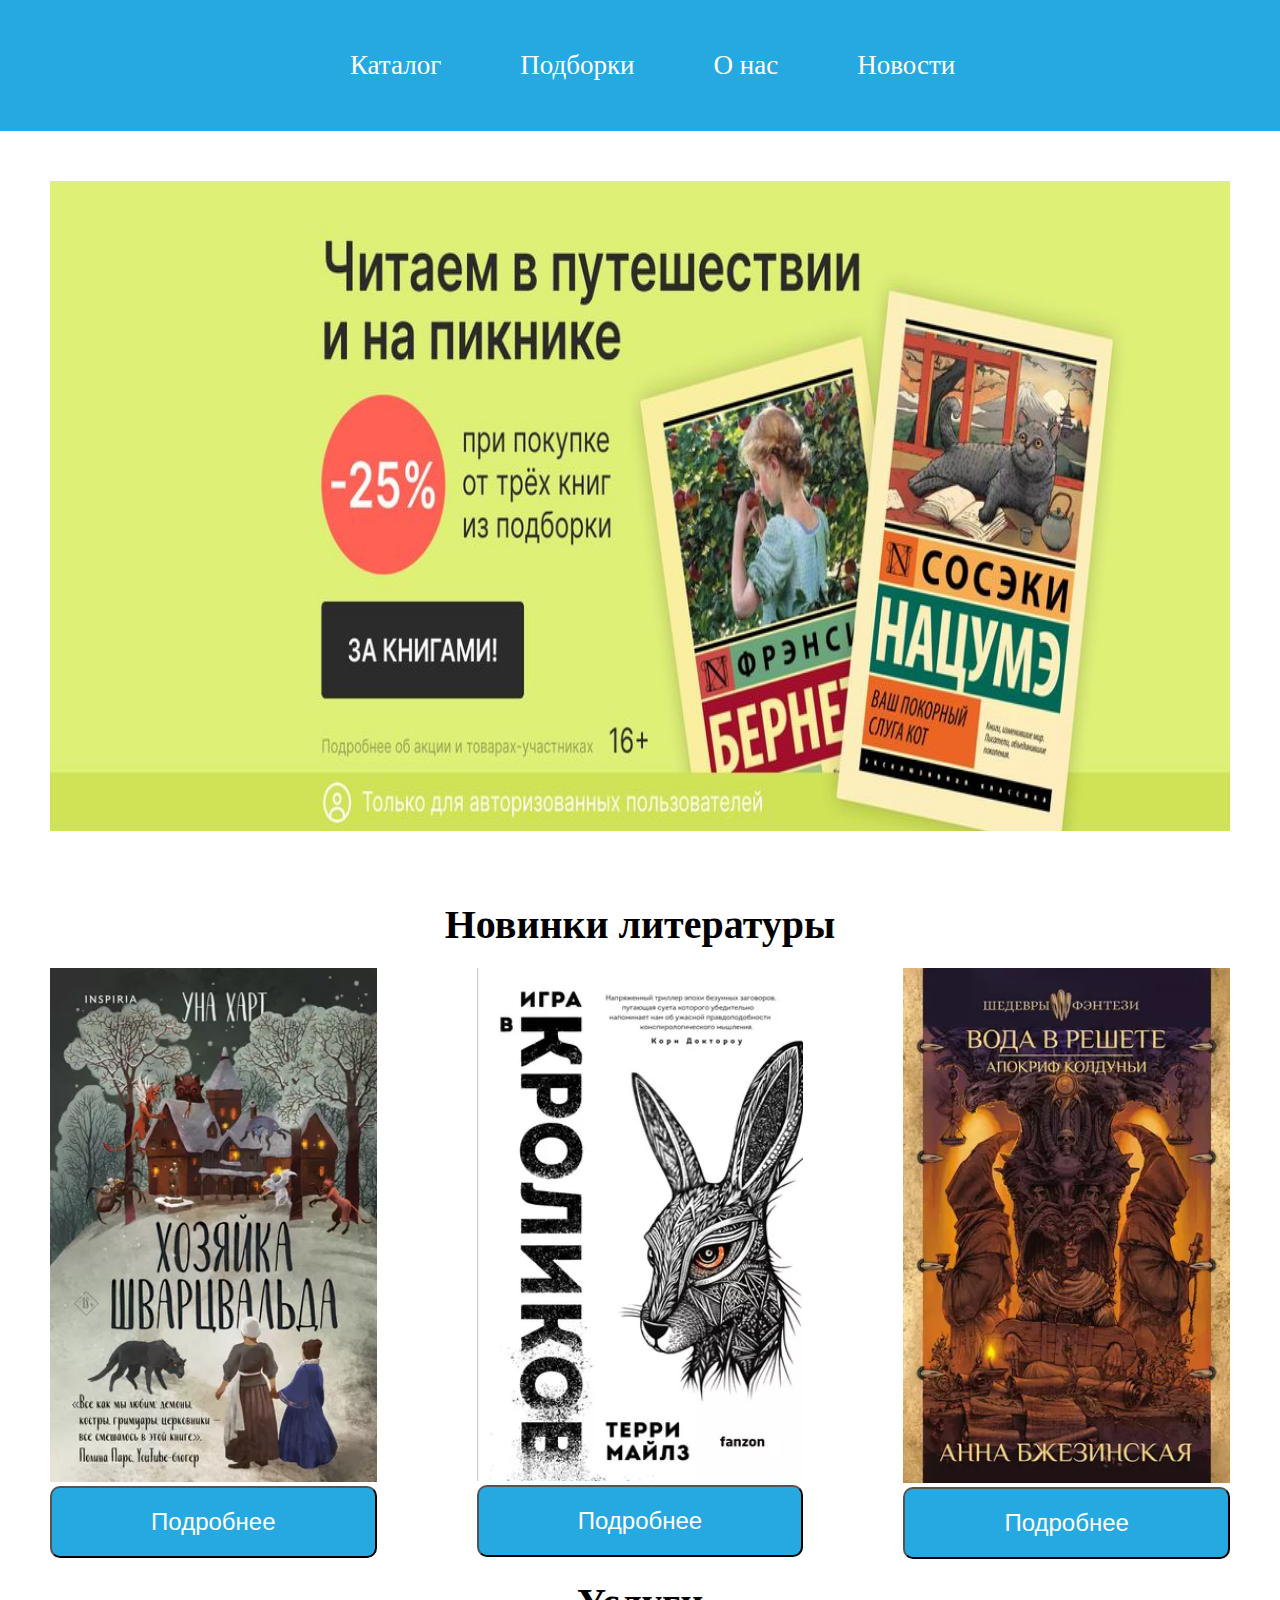
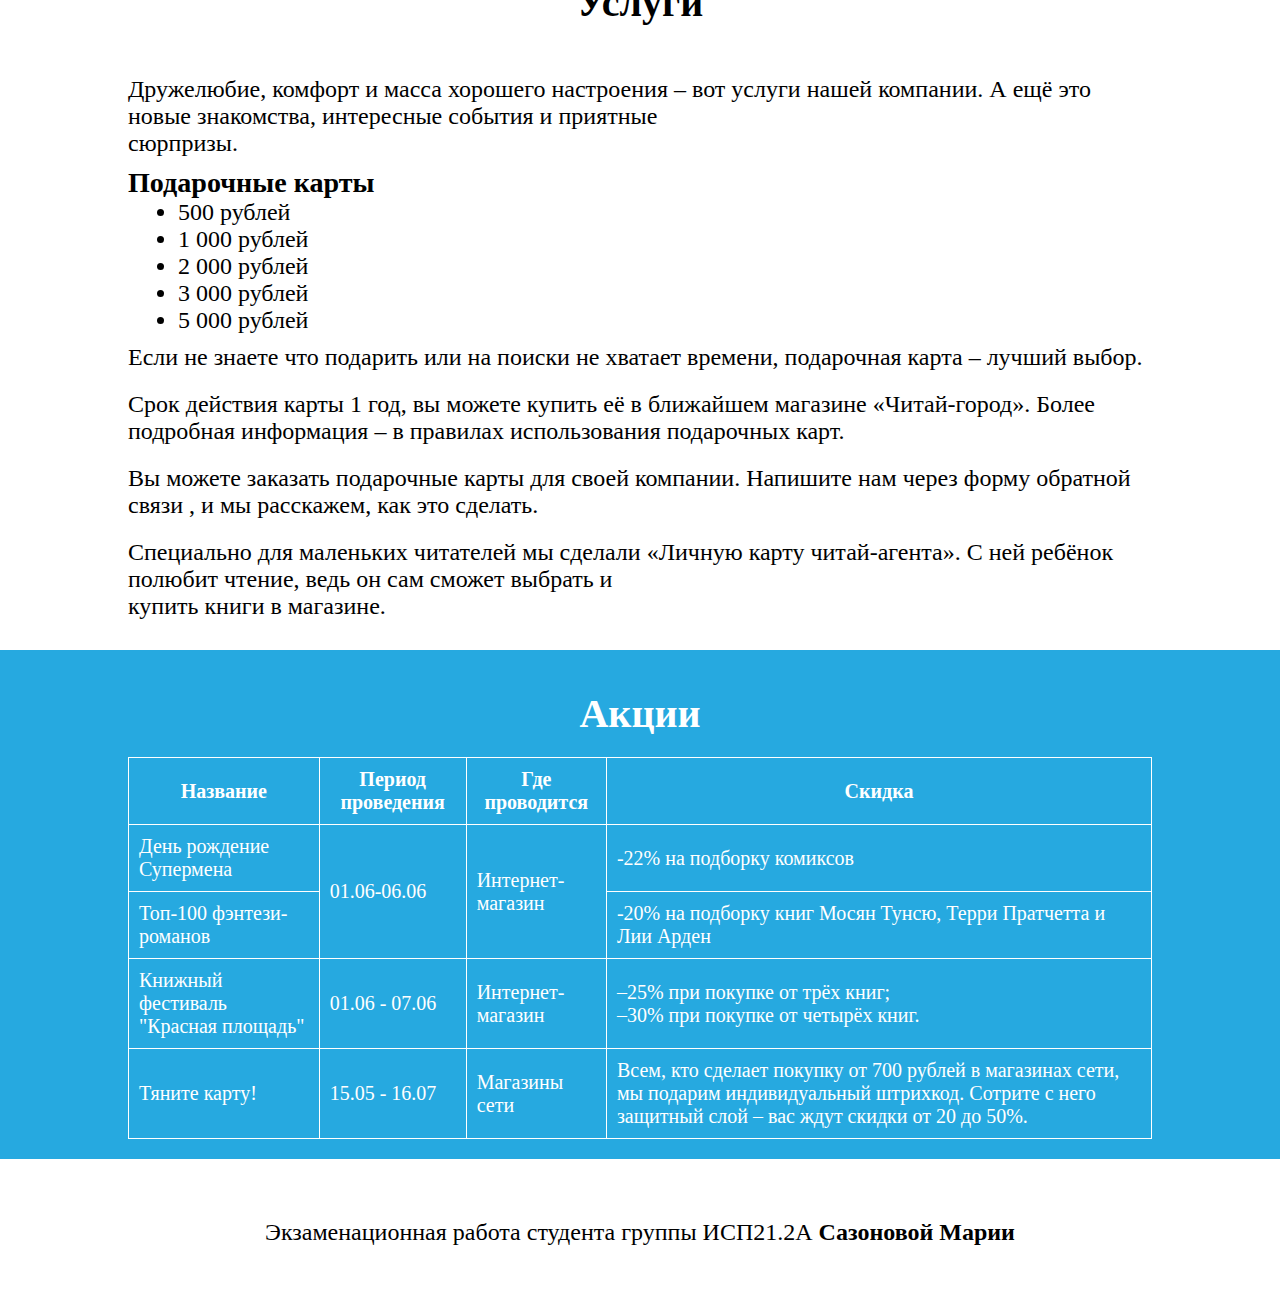
<file: pug/src/index.html>
<!DOCTYPE html>
<html lang="ru">

<head>
    <meta charset="UTF-8">
    <meta name="viewport" content="width=device-width, initial-scale=1.0">
    <title>Document</title>
    <link rel="stylesheet" href="styles/style.css">
</head>

<body>
    <header>
        <nav>
            <ul>
                <li><a href="../src/catalog.html">Каталог</a></li>
                <li><a href="../src/compilations.html">Подборки</a></li>
                <li><a href="../src/about_us.html">О нас</a></li>
                <li><a href="../src/news.html">Новости</a></li>
            </ul>
        </nav>
    </header>

    <div class="banner">
        <img src="img/banner.jpg" alt="">
    </div>
    <h2>Новинки литературы</h2>
    <div class="line-images">
        <div class="images">
            <img src="img/1.webp" alt="">
            <button>Подробнее</button>
        </div>
        <div class="images">
            <img src="img/2.webp" alt="">
            <button>Подробнее</button>
        </div>
        <div class="images">
            <img src="img/3.webp" alt="">
            <button>Подробнее</button>
        </div>
    </div>

    <h2>Услуги</h2>
    <div class="container">
    <div class="text">
        
        <p>Дружелюбие, комфорт и масса хорошего настроения – вот услуги нашей компании. А ещё это новые знакомства,
            интересные события и приятные <br> сюрпризы.</p>
        <h3>Подарочные карты</h3>
        <ul>
            <li>500 рублей</li>
            <li>1 000 рублей</li>
            <li>2 000 рублей</li>
            <li>3 000 рублей</li>
            <li>5 000 рублей</li>
        </ul>
        <p>Если не знаете что подарить или на поиски не хватает времени, 
            подарочная карта – лучший выбор.
        </p>

        <p>Срок действия карты 1 год, вы можете купить её в ближайшем магазине «Читай-город». Более подробная
            информация – в правилах использования подарочных карт. </p>

        <p>Вы можете заказать подарочные карты для своей компании. Напишите нам через форму обратной связи , и мы
            расскажем,
            как это сделать. </p>

        <p>Специально для маленьких читателей мы сделали «Личную карту читай-агента». С ней ребёнок полюбит чтение,
            ведь он сам сможет выбрать и <br> купить книги в магазине.</p>
    </div>
</div>
    <div class="table">
        <div class="container">
            <h2>Акции</h2>
        <table>
                <tr>
                    <th colspan="1">Название</th>
                    <th colspan="1">Период проведения</th>
                    <th colspan="1">Где проводится</th>
                    <th colspan="4">Скидка</th>
                </tr>
                <tr>
                    <td>День рождение Супермена</td>
                    <td rowspan="2">01.06-06.06</td>
                    <td rowspan="2">Интернет-магазин</td>
                    <td>-22% на подборку комиксов</td>
                </tr>
                <tr>
                    <td>Топ-100 фэнтези-романов</td>
                    <td>-20% на подборку книг Мосян Тунсю, Терри Пратчетта и Лии Арден</td>
                </tr>
                <tr>
                    <td>Книжный фестиваль "Красная площадь"</td>
                    <td>01.06 - 07.06</td>
                    <td>Интернет-магазин</td>
                    <td>–25% при покупке от трёх книг; <br>
                        –30% при покупке от четырёх книг.</td>
                </tr>
                <tr>
                    <td>Тяните карту!</td>
                    <td>15.05 - 16.07</td>
                    <td>Магазины сети</td>
                    <td>Всем, кто сделает покупку от 700 рублей в магазинах сети, мы подарим 
                        индивидуальный штрихкод. Сотрите с него защитный слой – вас ждут скидки от 20 до 50%.</td>
                </tr>
        </table>
    </div>
</div>
    <footer>
        Экзаменационная работа студента группы ИСП21.2А <span>Сазоновой Марии</span>
    </footer>
</body>
</body>

</html>
</file>
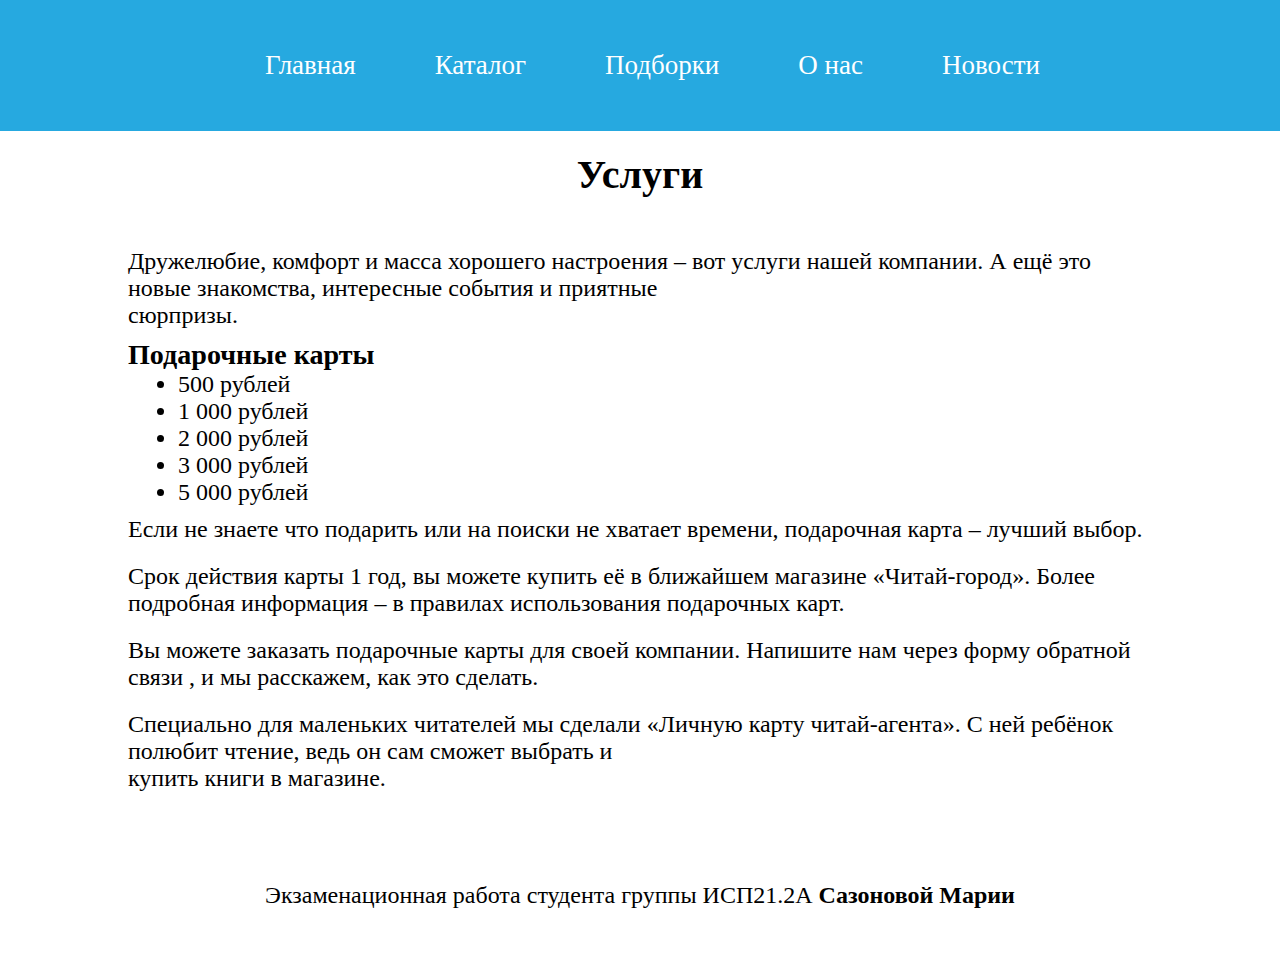
<file: pug/src/about_us.html>
<!DOCTYPE html>
<html lang="ru">

<head>
    <meta charset="UTF-8">
    <meta name="viewport" content="width=device-width, initial-scale=1.0">
    <title>Document</title>
    <link rel="stylesheet" href="styles/style.css">
</head>

<body>
    <header>
        <nav>
            <ul>
                <li><a href="../src/index.html">Главная</a></li>
                <li><a href="../src/catalog.html">Каталог</a></li>
                <li><a href="../src/compilations.html">Подборки</a></li>
                <li><a href="../src/about_us.html">О нас</a></li>
                <li><a href="../src/news.html">Новости</a></li>
            </ul>
        </nav>
    </header>
    <h2>Услуги</h2>
    <div class="container">
    <div class="text">
        
        <p>Дружелюбие, комфорт и масса хорошего настроения – вот услуги нашей компании. А ещё это новые знакомства,
            интересные события и приятные <br> сюрпризы.</p>
        <h3>Подарочные карты</h3>
        <ul>
            <li>500 рублей</li>
            <li>1 000 рублей</li>
            <li>2 000 рублей</li>
            <li>3 000 рублей</li>
            <li>5 000 рублей</li>
        </ul>
        <p>Если не знаете что подарить или на поиски не хватает времени, 
            подарочная карта – лучший выбор.
        </p>

        <p>Срок действия карты 1 год, вы можете купить её в ближайшем магазине «Читай-город». Более подробная
            информация – в правилах использования подарочных карт. </p>

        <p>Вы можете заказать подарочные карты для своей компании. Напишите нам через форму обратной связи , и мы
            расскажем,
            как это сделать. </p>

        <p>Специально для маленьких читателей мы сделали «Личную карту читай-агента». С ней ребёнок полюбит чтение,
            ведь он сам сможет выбрать и <br> купить книги в магазине.</p>
    </div>
</div>
<footer>
    Экзаменационная работа студента группы ИСП21.2А <span>Сазоновой Марии</span>
</footer>
</body>

</html>
</file>
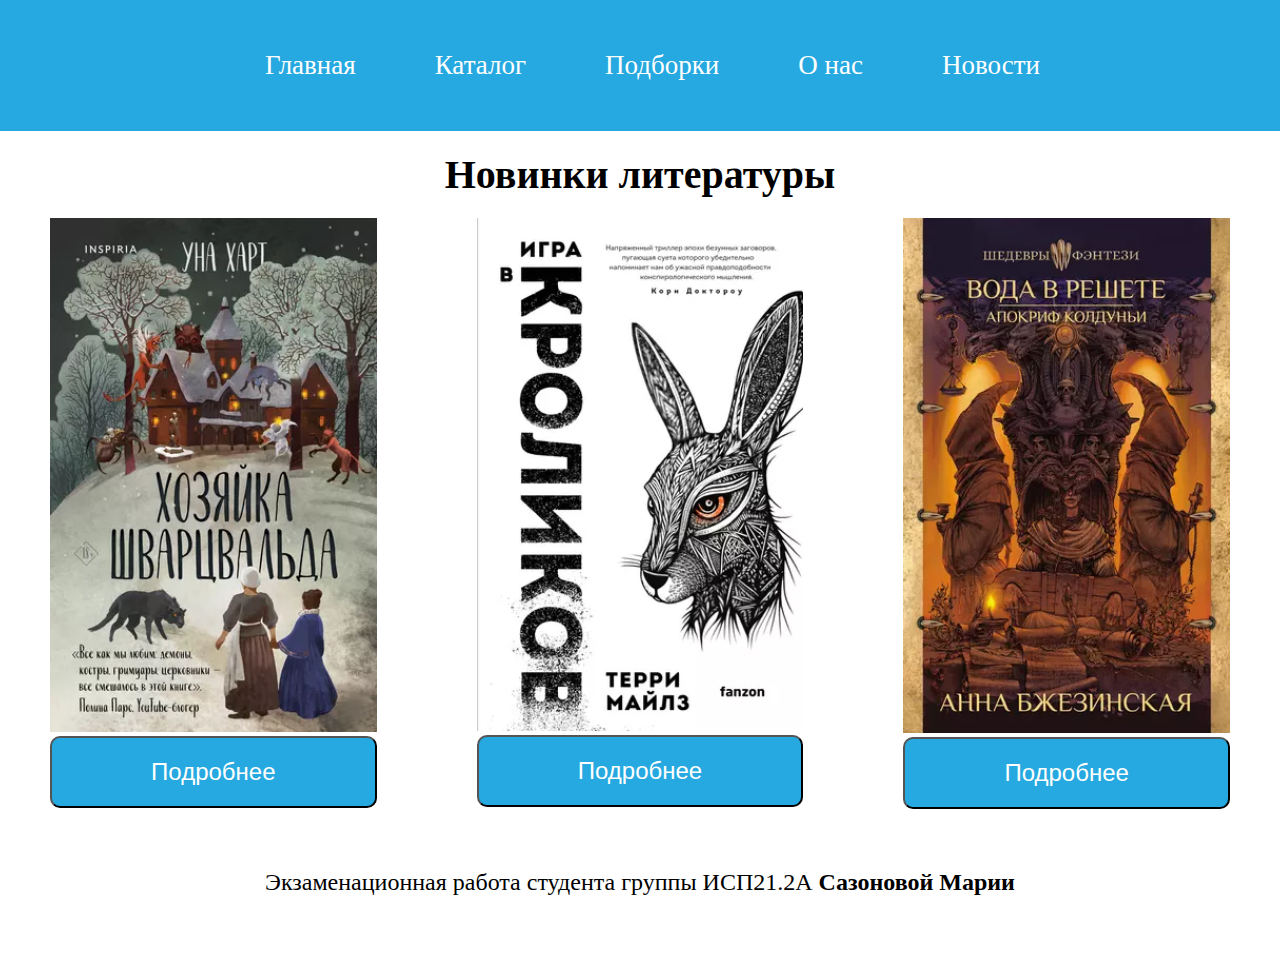
<file: pug/src/compilations.html>
<!DOCTYPE html>
<html lang="ru">
<head>
    <meta charset="UTF-8">
    <meta name="viewport" content="width=device-width, initial-scale=1.0">
    <title>Document</title>
    <link rel="stylesheet" href="styles/style.css">
</head>
<body> 
    <header>
        <nav>
            <ul>
                <li><a href="../src/index.html">Главная</a></li>
                <li><a href="../src/catalog.html">Каталог</a></li>
                <li><a href="../src/compilations.html">Подборки</a></li>
                <li><a href="../src/about_us.html">О нас</a></li>
                <li><a href="../src/news.html">Новости</a></li>
            </ul>
        </nav>
    </header>
    <h2>Новинки литературы</h2>
    <div class="line-images">
        <div class="images">
            <img src="img/1.webp" alt="">
            <button>Подробнее</button>
        </div>
        <div class="images">
            <img src="img/2.webp" alt="">
            <button>Подробнее</button>
        </div>
        <div class="images">
            <img src="img/3.webp" alt="">
            <button>Подробнее</button>
        </div>
    </div>
    <footer>
        Экзаменационная работа студента группы ИСП21.2А <span>Сазоновой Марии</span>
    </footer>
</body>

</html>
</file>
<file: pug/src/styles/style.css>
* {
  margin: 0;
  padding: 0;
  box-sizing: border-box;
}

.container {
  width: 80%;
  margin: 0 auto;
  font-size: 24px;
}

header {
  background-color: #26A9E0;
  color: #ffffff;
  padding: 50px 0;
  text-align: center;
}
header nav {
  display: flex;
  justify-content: center;
}
header nav ul li {
  list-style: none;
  display: inline-block;
  margin-right: 25px;
  font-size: 27px;
}
header nav ul li a {
  color: #ffffff;
  text-decoration: none;
}
header nav ul li a:hover {
  color: #BCE5FB;
  text-decoration: underline;
}

.banner {
  height: 750px;
  padding: 50px;
}
.banner img {
  width: 100%;
  height: 100%;
}

h2 {
  text-align: center;
  font-size: 40px;
  padding: 20px 0;
}

.line-images {
  display: flex;
}
.line-images div {
  width: 33.333%;
  padding: 0 50px;
}
.line-images .images img {
  width: 100%;
}
.line-images button {
  width: 100%;
  color: #fff;
  background-color: #26A9E0;
  padding: 20px;
  border-radius: 10px;
  font-size: 24px;
}
.line-images button:hover {
  background-color: #209CD1;
  cursor: pointer;
}

.text {
  padding: 20px 0;
}
.text p {
  padding: 10px 0;
}

.table {
  padding: 20px 0;
  background-color: #26A9E0;
  color: #ffffff;
}

table {
  width: 100%;
  font-size: 20px;
  border: 1px solid white;
  border-collapse: collapse;
}

th, td {
  border: 1px solid white;
  padding: 10px;
}

ul li {
  margin-left: 50px;
}

footer {
  padding: 60px 0;
  text-align: center;
  font-size: 24px;
}
footer span {
  font-weight: 700;
}/*# sourceMappingURL=style.css.map */
</file>
